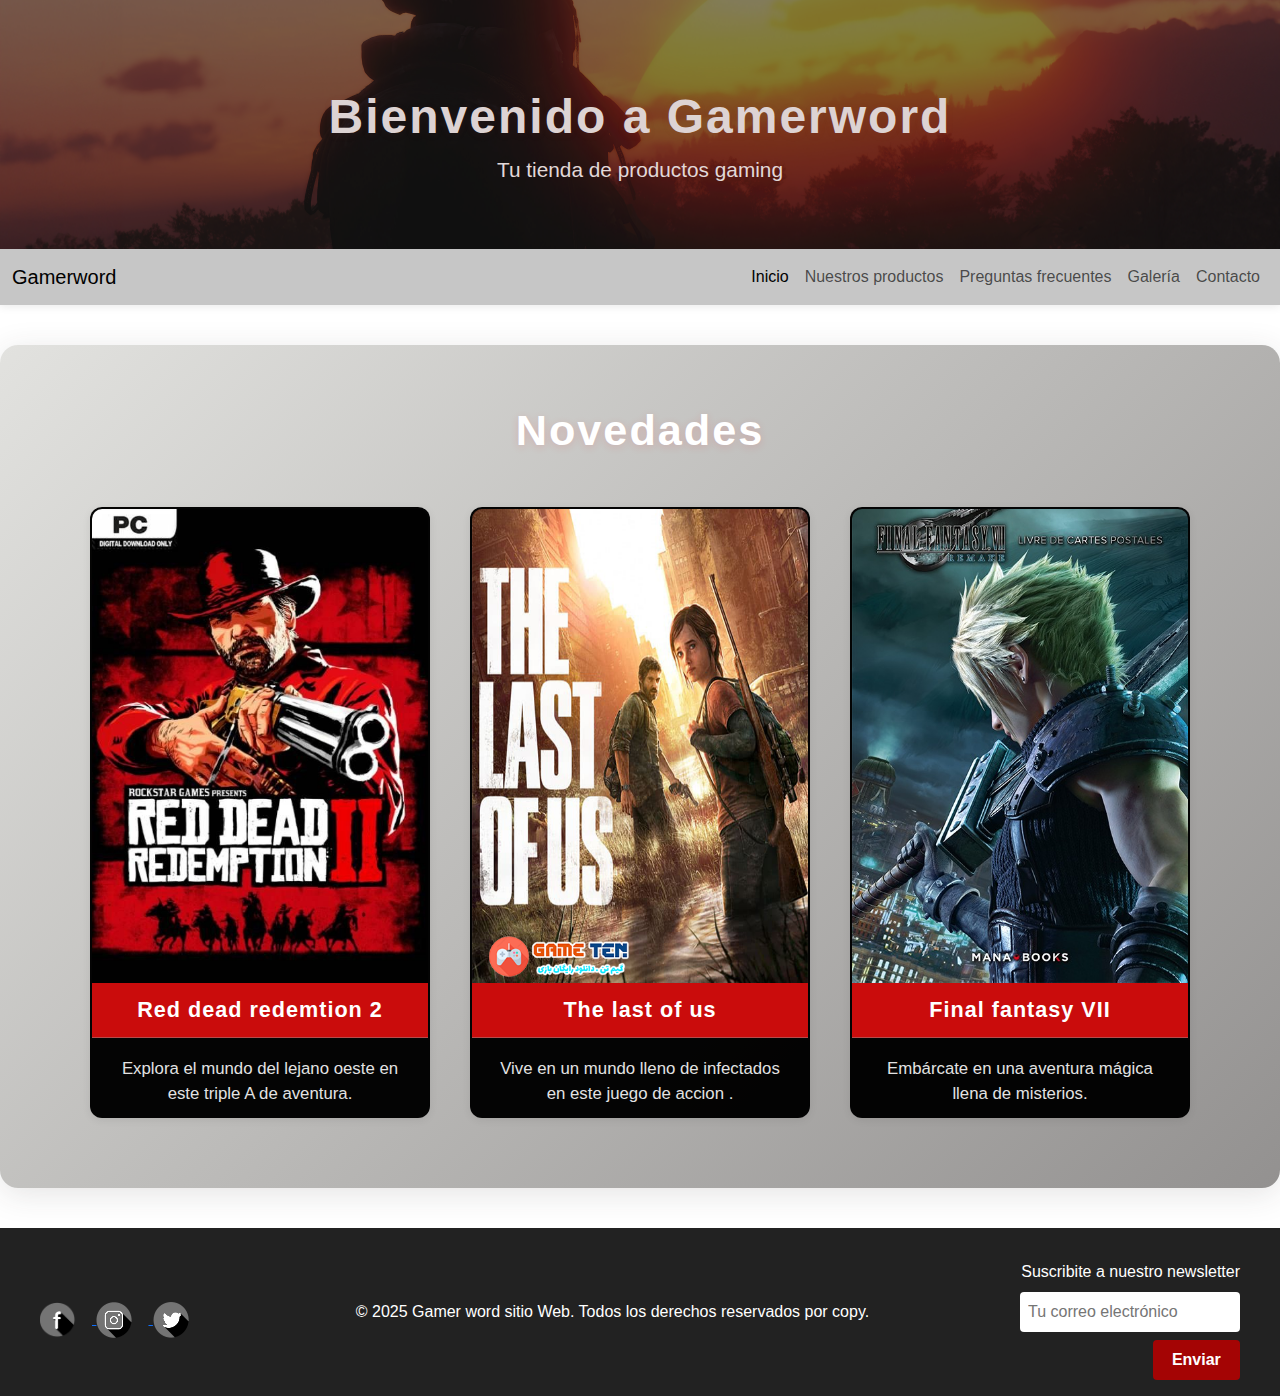
<file: index.html>
<!DOCTYPE html>
<html lang="en">
<head>
    <meta charset="UTF-8">
    <title>Gamer | Word</title>
    <link href="https://cdn.jsdelivr.net/npm/bootstrap@5.3.7/dist/css/bootstrap.min.css" rel="stylesheet" crossorigin="anonymous">
    <link rel="stylesheet" href="css/main.css">
    <link rel="icon" type="image/x-icon" href="assets/favicon-icon.png">
    <meta name="viewport" content="width=device-width, initial-scale=1.0">
    <meta name="description" content="Gamerword es tu tienda de productos gaming, donde encontrarás las últimas novedades y ofertas exclusivas.">
</head>

<body>
    <div class="header-bg">
        <h1 class="text-center titulo-gamerword">Bienvenido a Gamerword</h1>
        <p class="text-center subtitulo-gamerword">Tu tienda de productos gaming</p>
    </div>
    <nav class="navbar navbar-expand-lg fondo-bg">
      <div class="container-fluid">
        <a class="navbar-brand" href="index.html">Gamerword</a>
        <button class="navbar-toggler" type="button" data-bs-toggle="collapse" data-bs-target="#navbarSupportedContent" aria-controls="navbarSupportedContent" aria-expanded="false" aria-label="Toggle navigation">
          <span class="navbar-toggler-icon"></span>
        </button>
        <div class="collapse navbar-collapse" id="navbarSupportedContent">
          <ul class="navbar-nav ms-auto mb-2 mb-lg-0">
            <li class="nav-item">
              <a class="nav-link active" aria-current="page" href="index.html">Inicio</a>
            </li>
            <li class="nav-item">
              <a class="nav-link" href="pages/productos.html">Nuestros productos</a>
            </li>
            <li class="nav-item">
              <a class="nav-link" href="pages/ppff.html">Preguntas frecuentes</a>
            </li>
            <li class="nav-item">
              <a class="nav-link" href="pages/galeria.html">Galería</a>
            </li>
            <li class="nav-item">
              <a class="nav-link" href="pages/contacto.html">Contacto</a>
            </li>
          </ul>
        </div>
      </div>
    </nav>

        <section class="novedades">
            <h2>Novedades</h2>
            <div class="juegos-recientes">
                <article class="juego">
                    <img src="./assets/red_dead.jpg" alt="Juego red dead redemtion 2 para pc">
                    <h3>Red dead redemtion 2</h3>
                    <p>Explora el mundo del lejano oeste en este triple A de aventura.</p>
                </article>
                <article class="juego">
                    <img src="./assets/the_last_of_us.png" alt="juego the last of us para pc">
                    <h3>The last of us</h3>
                    <p>Vive en un mundo lleno de infectados en este juego de accion  .</p>
                </article>
                <article class="juego">
                    <img src="./assets/finalfantasy.png" alt="juego final fantasy VII para pc">
                    <h3>Final fantasy VII</h3>
                    <p>Embárcate en una aventura mágica llena de misterios.</p>
                </article>
            </div>
        </section>

        <footer>
    <div class="footer-content">
        <div class="footer-logos">
    <a href="https://www.facebook.com" target="_blank">
        <img src="./assets/face.png" alt=" Icono Red social facebook">
    </a>
    <a href="https://www.instagram.com" target="_blank">
        <img src="./assets/ig.png" alt="Icono Red social instagram">
    </a>
    <a href="https://www.twitter.com" target="_blank">
        <img src="./assets/twiter.png" alt="Icono Red social twitter">
    </a>
</div>
        <div class="footer-text">
            <p>&copy; 2025 Gamer word sitio Web. Todos los derechos reservados por copy.</p>
        </div>
        <form class="newsletter-form">
            <label for="newsletter">Suscribite a nuestro newsletter</label>
            <input type="email" id="newsletter" placeholder="Tu correo electrónico">
            <button type="submit">Enviar</button>
        </form>
    </div>
</footer>

    <script src="https://cdn.jsdelivr.net/npm/bootstrap@5.3.7/dist/js/bootstrap.bundle.min.js" crossorigin="anonymous"></script>
</body>
</html>
</file>
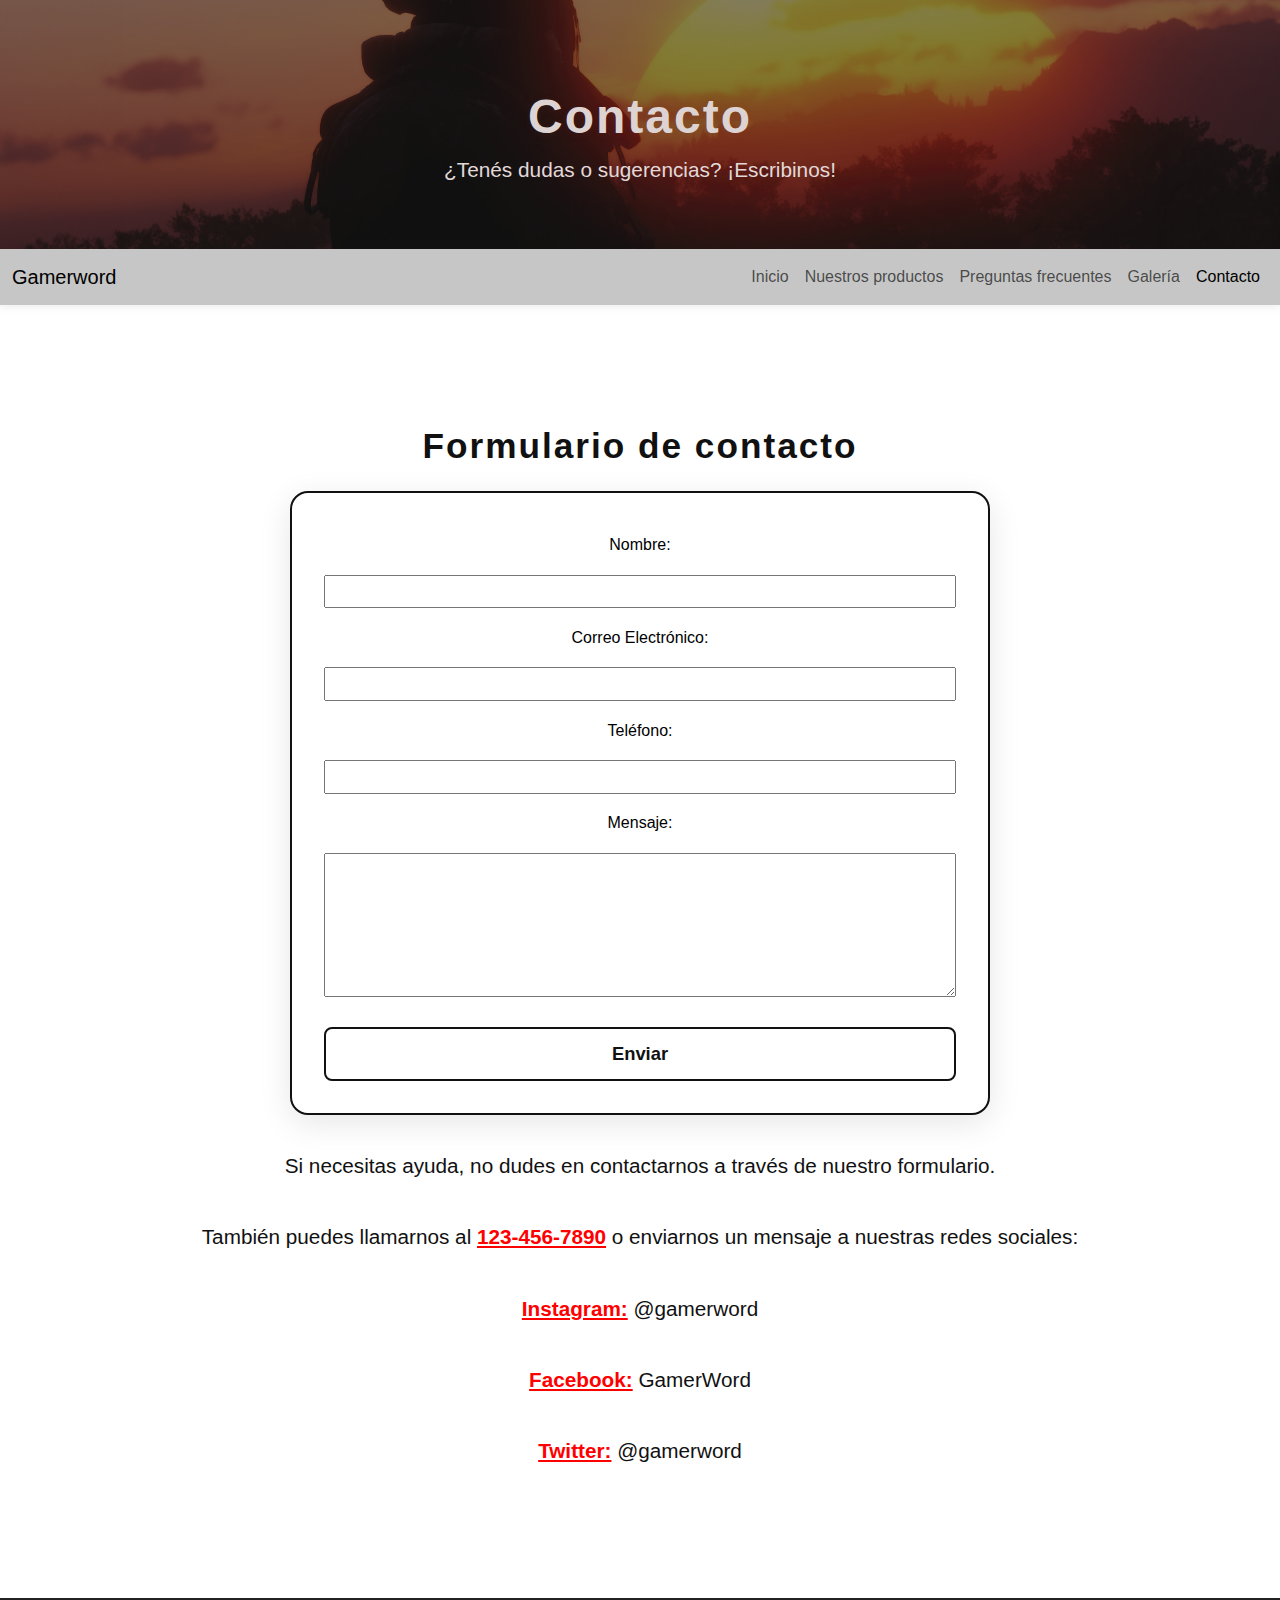
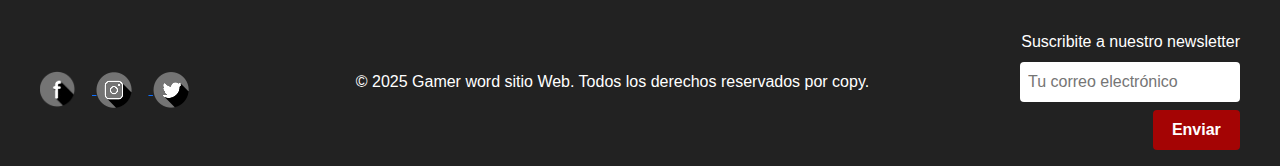
<file: pages/contacto.html>
<!DOCTYPE html>
<html lang="es">
<head>
    <meta charset="UTF-8">
    <meta name="viewport" content="width=device-width, initial-scale=1.0">
    <title>Contacto</title>
    <link rel="icon" type="image/x-icon" href="../assets/favicon-icon.png">
    <link href="https://cdn.jsdelivr.net/npm/bootstrap@5.3.7/dist/css/bootstrap.min.css" rel="stylesheet" crossorigin="anonymous">
    <link rel="stylesheet" href="../css/main.css">
    <meta name="description" content="¿Tenés dudas o sugerencias? ¡Escribinos! Completa el formulario de contacto y nos pondremos en contacto contigo lo antes posible.">
</head>
<body>
    <div class="header-bg">
        <h1 class="text-center titulo-gamerword">Contacto</h1>
        <p class="text-center subtitulo-gamerword">¿Tenés dudas o sugerencias? ¡Escribinos!</p>
    </div>
    <nav class="navbar navbar-expand-lg fondo-bg">
      <div class="container-fluid">
        <a class="navbar-brand" href="../index.html">Gamerword</a>
        <button class="navbar-toggler" type="button" data-bs-toggle="collapse" data-bs-target="#navbarSupportedContent" aria-controls="navbarSupportedContent" aria-expanded="false" aria-label="Toggle navigation">
          <span class="navbar-toggler-icon"></span>
        </button>
        <div class="collapse navbar-collapse" id="navbarSupportedContent">
          <ul class="navbar-nav ms-auto mb-2 mb-lg-0">
            <li class="nav-item">
              <a class="nav-link" href="../index.html">Inicio</a>
            </li>
            <li class="nav-item">
              <a class="nav-link" href="productos.html">Nuestros productos</a>
            </li>
            <li class="nav-item">
              <a class="nav-link" href="ppff.html">Preguntas frecuentes</a>
            </li>
            <li class="nav-item">
              <a class="nav-link" href="galeria.html">Galería</a>
            </li>
            <li class="nav-item">
              <a class="nav-link active" aria-current="page" href="contacto.html">Contacto</a>
            </li>
          </ul>
        </div>
      </div>
    </nav>

    <main>
        <section class="contacto-section">
            <h2 class="text-center mb-4">Formulario de contacto</h2>
            <form class="contacto-form" action="thankyou.html" method="post">
                <label for="nombre">Nombre:</label>
                <input type="text" id="nombre" name="nombre" required>
                
                <label for="email">Correo Electrónico:</label>
                <input type="email" id="email" name="email" required>
                
                <label for="telefono">Teléfono:</label>
                <input type="tel" id="telefono" name="telefono">
                
                <label for="mensaje">Mensaje:</label>
                <textarea id="mensaje" name="mensaje" rows="5" required></textarea>
                
                <button type="submit">Enviar</button>
            </form>
            <div class="contacto-info">
                <p>Si necesitas ayuda, no dudes en contactarnos a través de nuestro formulario.</p>
                <p>También puedes llamarnos al <strong>123-456-7890</strong> o enviarnos un mensaje a nuestras redes sociales:</p>
                <p><strong>Instagram:</strong> @gamerword</p>
                <p><strong>Facebook:</strong> GamerWord</p>
                <p><strong>Twitter:</strong> @gamerword</p>
            </div>
        </section>
    </main>

    <footer>
            <div class="footer-content">
        <div class="footer-logos">
    <a href="https://www.facebook.com" target="_blank">
        <img src="../assets/face.png" alt="Red social facebook">
    </a>
    <a href="https://www.instagram.com" target="_blank">
        <img src="../assets/ig.png" alt="Red social instagram">
    </a>
    <a href="https://www.twitter.com" target="_blank">
        <img src="../assets/twiter.png" alt="Red social twitter">
    </a>
</div>
            <div class="footer-text">
                <p>&copy; 2025 Gamer word sitio Web. Todos los derechos reservados por copy.</p>
            </div>
            <form class="newsletter-form">
                <label for="newsletter">Suscribite a nuestro newsletter</label>
                <input type="email" id="newsletter" placeholder="Tu correo electrónico">
                <button type="submit">Enviar</button>
            </form>
        </div>
    </footer>
    <script src="https://cdn.jsdelivr.net/npm/bootstrap@5.3.7/dist/js/bootstrap.bundle.min.js" crossorigin="anonymous"></script>
</body>
</html>
</file>
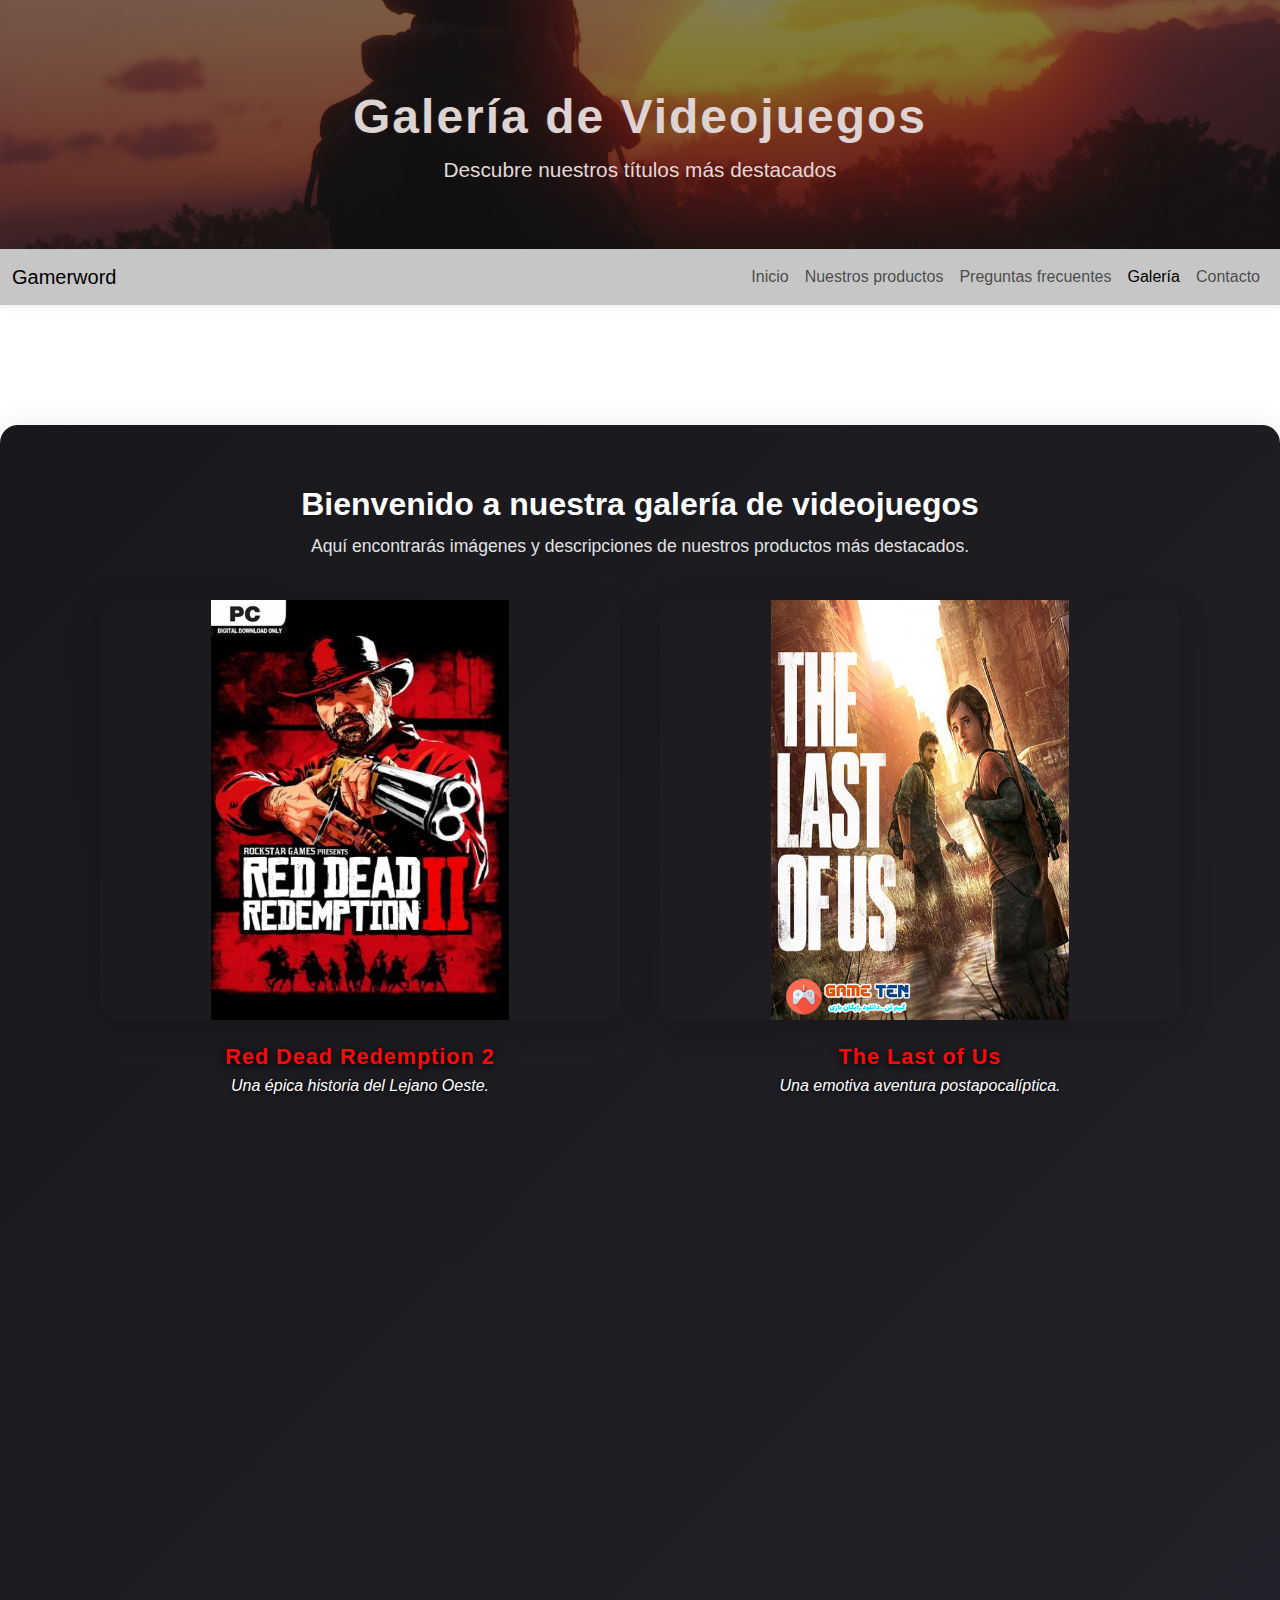
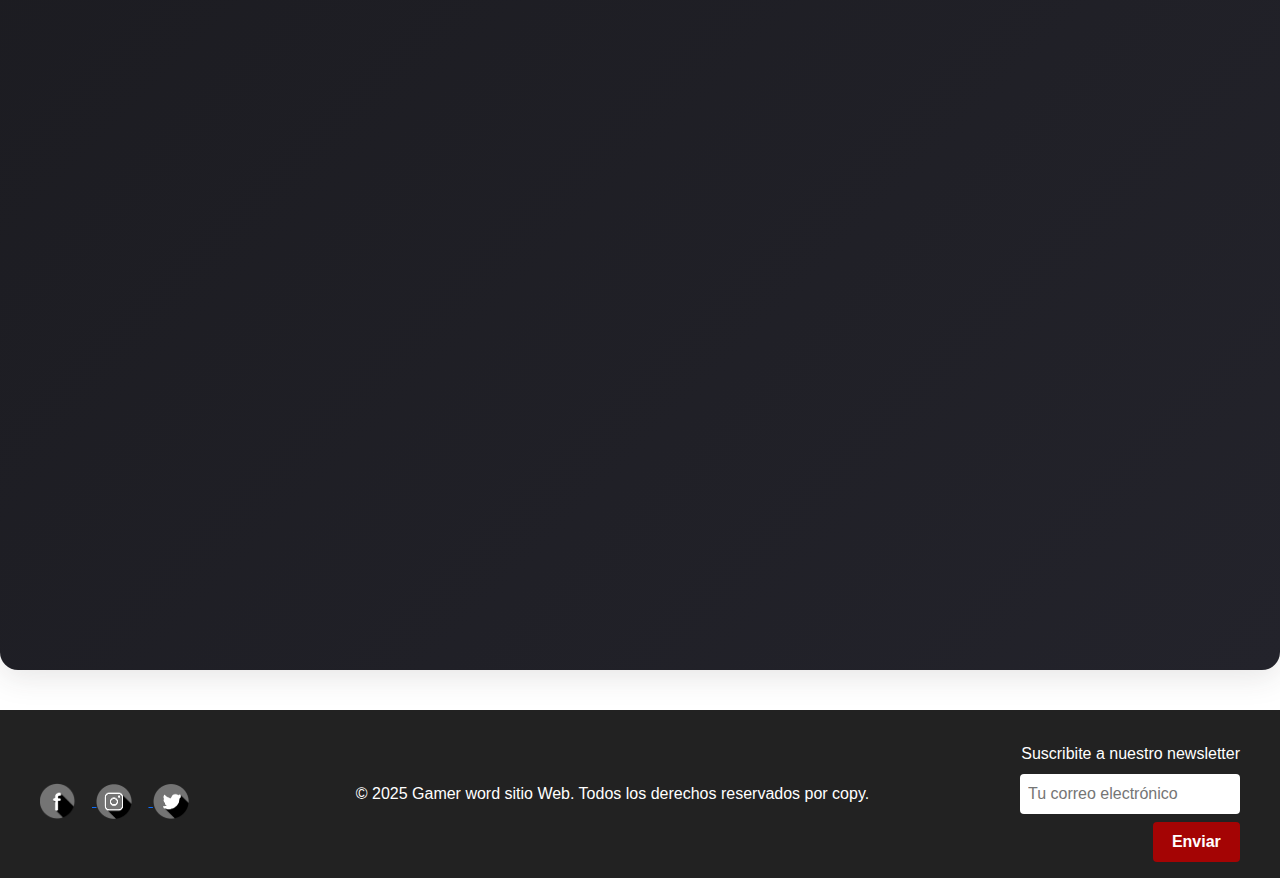
<file: pages/galeria.html>
<!DOCTYPE html>
<html lang="es">
<head>
    <meta charset="UTF-8">
    <meta name="viewport" content="width=device-width, initial-scale=1.0">
    <title>Galería de Videojuegos</title>
    <link rel="icon" type="image/x-icon" href="../assets/favicon-icon.png">
    <link href="https://cdn.jsdelivr.net/npm/bootstrap@5.3.7/dist/css/bootstrap.min.css" rel="stylesheet" crossorigin="anonymous">
    <link rel="stylesheet" href="../css/main.css">
    <meta name="description" content="Descubre nuestra galería de videojuegos. Explora imágenes y descripciones de nuestros títulos más destacados.">
</head>
<body>
    <div class="header-bg">
        <h1 class="text-center titulo-gamerword">Galería de Videojuegos</h1>
        <p class="text-center subtitulo-gamerword">Descubre nuestros títulos más destacados</p>
    </div>
    <nav class="navbar navbar-expand-lg fondo-bg">
      <div class="container-fluid">
        <a class="navbar-brand" href="../index.html">Gamerword</a>
        <button class="navbar-toggler" type="button" data-bs-toggle="collapse" data-bs-target="#navbarSupportedContent" aria-controls="navbarSupportedContent" aria-expanded="false" aria-label="Toggle navigation">
          <span class="navbar-toggler-icon"></span>
        </button>
        <div class="collapse navbar-collapse" id="navbarSupportedContent">
          <ul class="navbar-nav ms-auto mb-2 mb-lg-0">
            <li class="nav-item">
              <a class="nav-link" href="../index.html">Inicio</a>
            </li>
            <li class="nav-item">
              <a class="nav-link" href="productos.html">Nuestros productos</a>
            </li>
            <li class="nav-item">
              <a class="nav-link" href="ppff.html">Preguntas frecuentes</a>
            </li>
            <li class="nav-item">
              <a class="nav-link active" aria-current="page" href="galeria.html">Galería</a>
            </li>
            <li class="nav-item">
              <a class="nav-link" href="contacto.html">Contacto</a>
            </li>
          </ul>
        </div>
      </div>
    </nav>

    <main>
        <section class="galeria-section">
            <h3 class="galeria-bienvenida">Bienvenido a nuestra galería de videojuegos</h3>
            <p class="galeria-descripcion">Aquí encontrarás imágenes y descripciones de nuestros productos más destacados.</p>
            <div class="gallery">
                <div class="gallery-item">
                    <img src="../assets/red_dead.jpg" alt="Red Dead Redemption 2">
                    <h3>Red Dead Redemption 2</h3>
                    <p>Una épica historia del Lejano Oeste.</p>
                </div>
                <div class="gallery-item">
                    <img src="../assets/the_last_of_us.png" alt="The Last of Us">
                    <h3>The Last of Us</h3>
                    <p>Una emotiva aventura postapocalíptica.</p>
                </div>
                <div class="gallery-item">
                    <img src="../assets/god_of_war.webp" alt="God of War">
                    <h3>God of War</h3>
                    <p>Una épica mitológica llena de acción.</p>
                </div>
                <div class="gallery-item">
                    <img src="../assets/the_witcher-pge.gif" alt="The Witcher 3">
                    <h3>The Witcher 3</h3>
                    <p>Un mundo abierto lleno de aventuras.</p>
                </div>
                <div class="gallery-item">
                    <img src="../assets/finalfantasy.png" alt="Final Fantasy VII">
                    <h3>Final Fantasy VII</h3>
                    <p>Un clásico RPG lleno de emoción.</p>
                </div>
            </div>
        </section>
    </main>

    <footer>
       <div class="footer-content">
        <div class="footer-logos">
    <a href="https://www.facebook.com" target="_blank">
        <img src="../assets/face.png" alt="Red social facebook">
    </a>
    <a href="https://www.instagram.com" target="_blank">
        <img src="../assets/ig.png" alt="Red social instagram">
    </a>
    <a href="https://www.twitter.com" target="_blank">
        <img src="../assets/twiter.png" alt="Red social twitter">
    </a>
</div>
            <div class="footer-text">
                <p>&copy; 2025 Gamer word sitio Web. Todos los derechos reservados por copy.</p>
            </div>
            <form class="newsletter-form">
                <label for="newsletter">Suscribite a nuestro newsletter</label>
                <input type="email" id="newsletter" placeholder="Tu correo electrónico">
                <button type="submit">Enviar</button>
            </form>
        </div>
    </footer>
    <script src="https://cdn.jsdelivr.net/npm/bootstrap@5.3.7/dist/js/bootstrap.bundle.min.js" crossorigin="anonymous"></script>
    <script>
document.addEventListener("DOMContentLoaded", function() {
  const items = document.querySelectorAll('.gallery-item');
  const observer = new IntersectionObserver((entries) => {
    entries.forEach(entry => {
      if(entry.isIntersecting){
        entry.target.classList.add('visible');
        observer.unobserve(entry.target);
      }
    });
  }, { threshold: 0.2 });

  items.forEach(item => observer.observe(item));
});
</script>
</body>
</html>
</file>
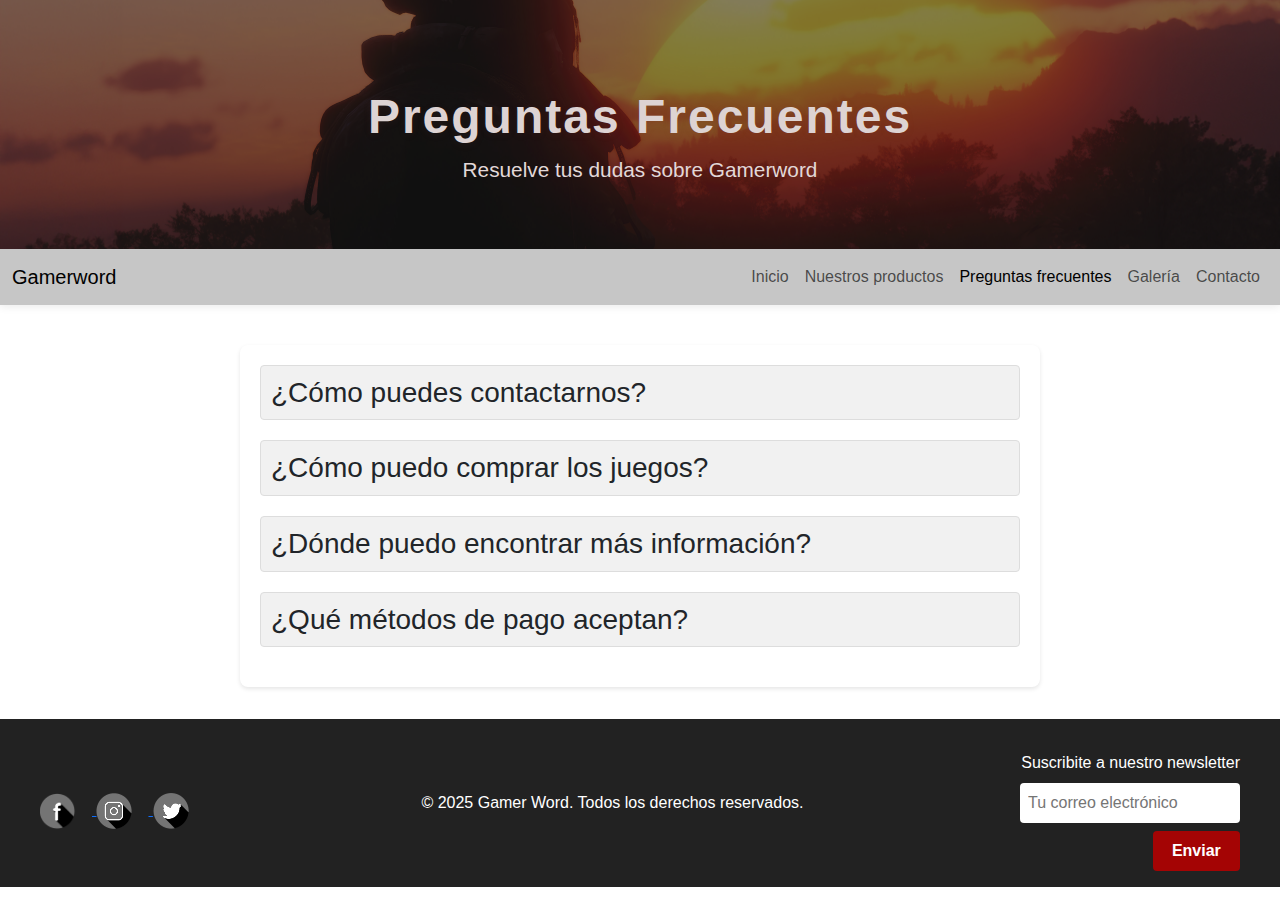
<file: pages/ppff.html>
<!DOCTYPE html>
<html lang="es">
<head>
    <meta charset="UTF-8">
    <meta name="viewport" content="width=device-width, initial-scale=1.0">
    <title>Preguntas Frecuentes</title>
    <link rel="icon" type="image/x-icon" href="../assets/favicon-icon.png">
    <link href="https://cdn.jsdelivr.net/npm/bootstrap@5.3.7/dist/css/bootstrap.min.css" rel="stylesheet" crossorigin="anonymous">
    <link rel="stylesheet" href="../css/main.css">
    <meta name="description" content="Resuelve tus dudas sobre Gamerword. Encuentra respuestas a las preguntas más frecuentes sobre nuestros productos y servicios.">
</head>

<body>
    <div class="header-bg">
        <h1 class="text-center titulo-gamerword">Preguntas Frecuentes</h1>
        <p class="text-center subtitulo-gamerword">Resuelve tus dudas sobre Gamerword</p>
    </div>
    <nav class="navbar navbar-expand-lg fondo-bg">
      <div class="container-fluid">
        <a class="navbar-brand" href="../index.html">Gamerword</a>
        <button class="navbar-toggler" type="button" data-bs-toggle="collapse" data-bs-target="#navbarSupportedContent" aria-controls="navbarSupportedContent" aria-expanded="false" aria-label="Toggle navigation">
          <span class="navbar-toggler-icon"></span>
        </button>
        <div class="collapse navbar-collapse" id="navbarSupportedContent">
          <ul class="navbar-nav ms-auto mb-2 mb-lg-0">
            <li class="nav-item">
              <a class="nav-link" href="../index.html">Inicio</a>
            </li>
            <li class="nav-item">
              <a class="nav-link" href="productos.html">Nuestros productos</a>
            </li>
            <li class="nav-item">
              <a class="nav-link active" aria-current="page" href="ppff.html">Preguntas frecuentes</a>
            </li>
            <li class="nav-item">
              <a class="nav-link" href="galeria.html">Galería</a>
            </li>
            <li class="nav-item">
              <a class="nav-link" href="contacto.html">Contacto</a>
            </li>
          </ul>
        </div>
      </div>
    </nav>

    <div class="container">
        <div class="faq">
            <h3>¿Cómo puedes contactarnos?</h3>
            <p>Para contactarnos, haz clic en el botón "contacto" en la parte superior derecha y completa el formulario.</p>
        </div>
        <div class="faq">
            <h3>¿Cómo puedo comprar los juegos?</h3>
            <p>Puedes comprar tus productos haciendo clic en "comprar" en la página "nuestros productos" y eligiendo el método de pago que prefieras. Te llegará comprobante vía mail.</p>
        </div>
        <div class="faq">
            <h3>¿Dónde puedo encontrar más información?</h3>
            <p>Visita nuestra sección de contacto para obtener más información o envíanos un correo electrónico.</p>
        </div>
        <div class="faq">
            <h3>¿Qué métodos de pago aceptan?</h3>
            <p>Aceptamos tarjetas de crédito, débito y PayPal.</p>
        </div>
    </div>
    
    <footer>
       <div class="footer-content">
        <div class="footer-logos">
    <a href="https://www.facebook.com" target="_blank">
        <img src="../assets/face.png" alt="Red social facebook">
    </a>
    <a href="https://www.instagram.com" target="_blank">
        <img src="../assets/ig.png" alt="Red social instagram">
    </a>
    <a href="https://www.twitter.com" target="_blank">
        <img src="../assets/twiter.png" alt="Red social twitter">
    </a>
</div>
            <div class="footer-text">
                <p>&copy; 2025 Gamer Word. Todos los derechos reservados.</p>
            </div>
            <form class="newsletter-form">
                <label for="newsletter">Suscribite a nuestro newsletter</label>
                <input type="email" id="newsletter" placeholder="Tu correo electrónico">
                <button type="submit">Enviar</button>
            </form>
        </div>
    </footer>

    <script src="https://cdn.jsdelivr.net/npm/bootstrap@5.3.7/dist/js/bootstrap.bundle.min.js" crossorigin="anonymous"></script>
    <script>
document.querySelectorAll('.faq h3').forEach(question => {
    question.addEventListener('click', () => {
        const answer = question.nextElementSibling;
      
        document.querySelectorAll('.faq p').forEach(p => {
            if (p !== answer) p.style.display = 'none';
        });
        
        answer.style.display = (answer.style.display === 'block') ? 'none' : 'block';
    });
});
</script>
</body>
</html>
</file>
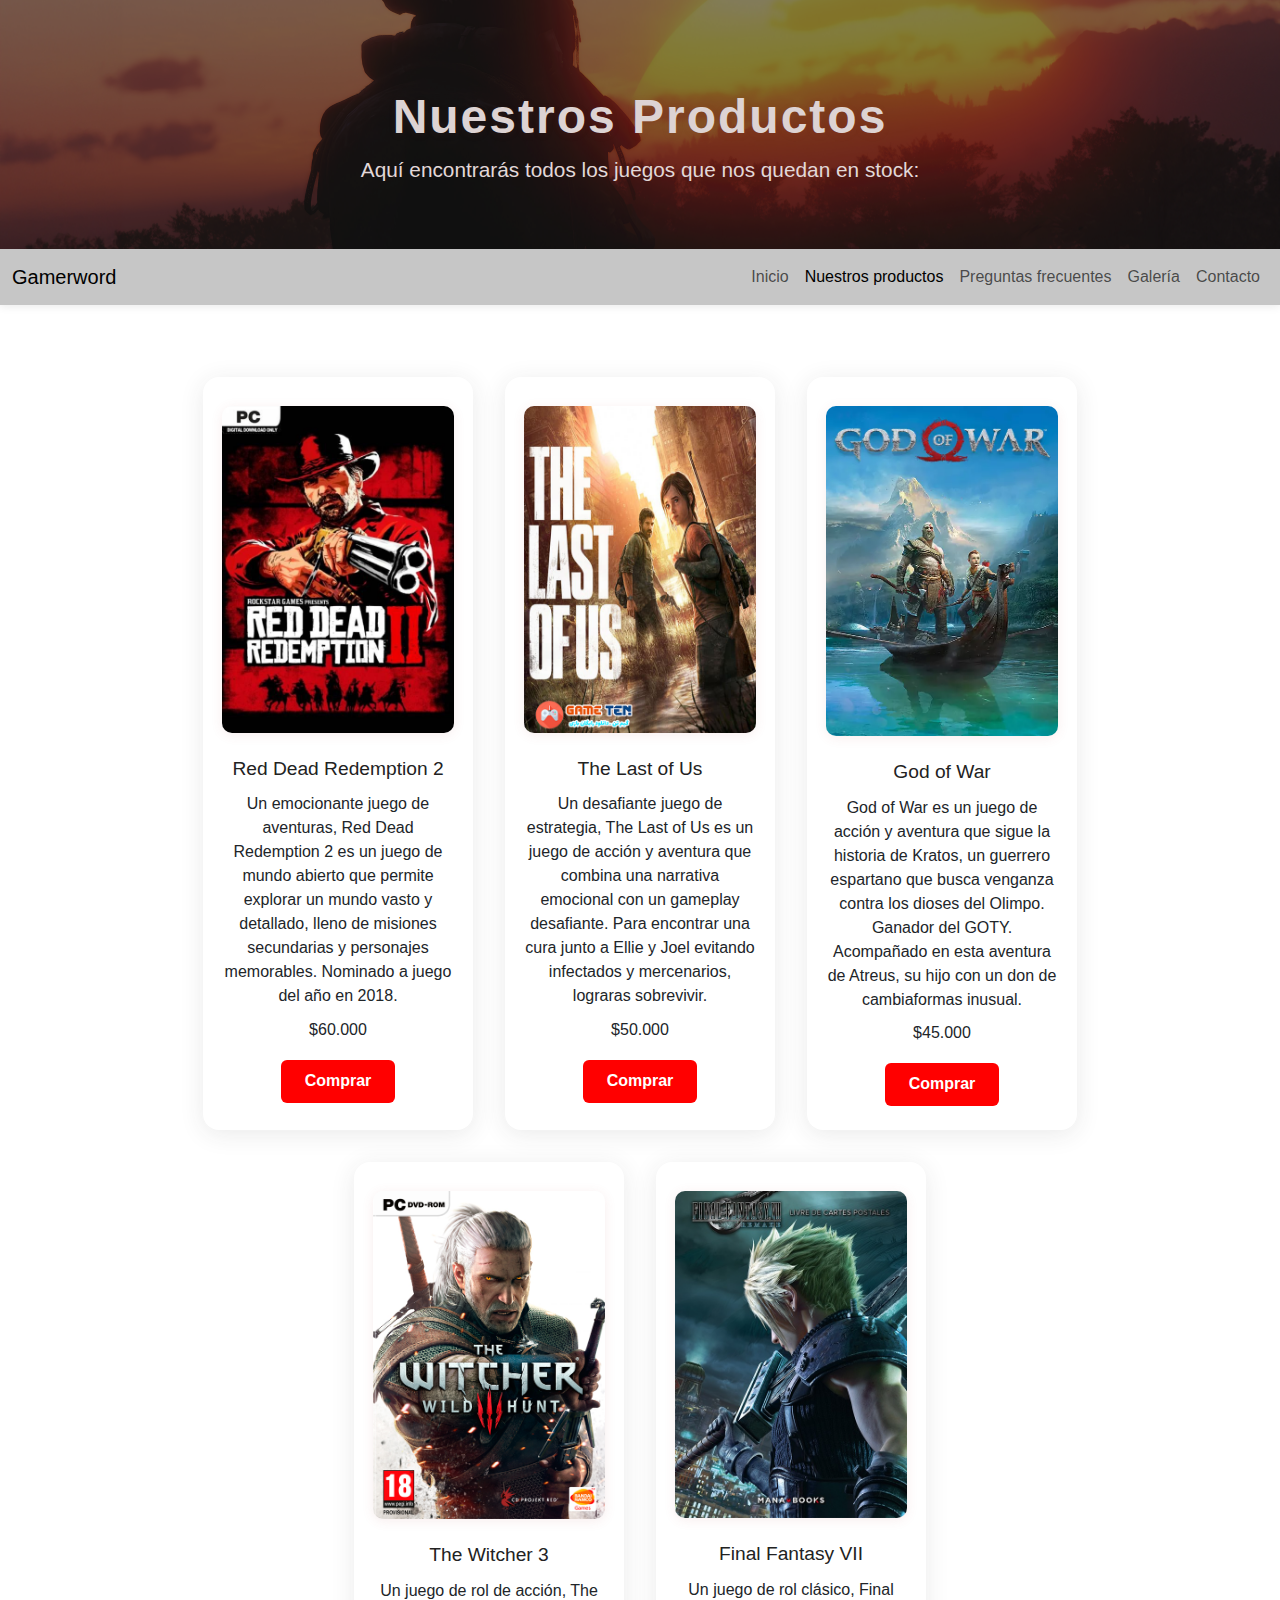
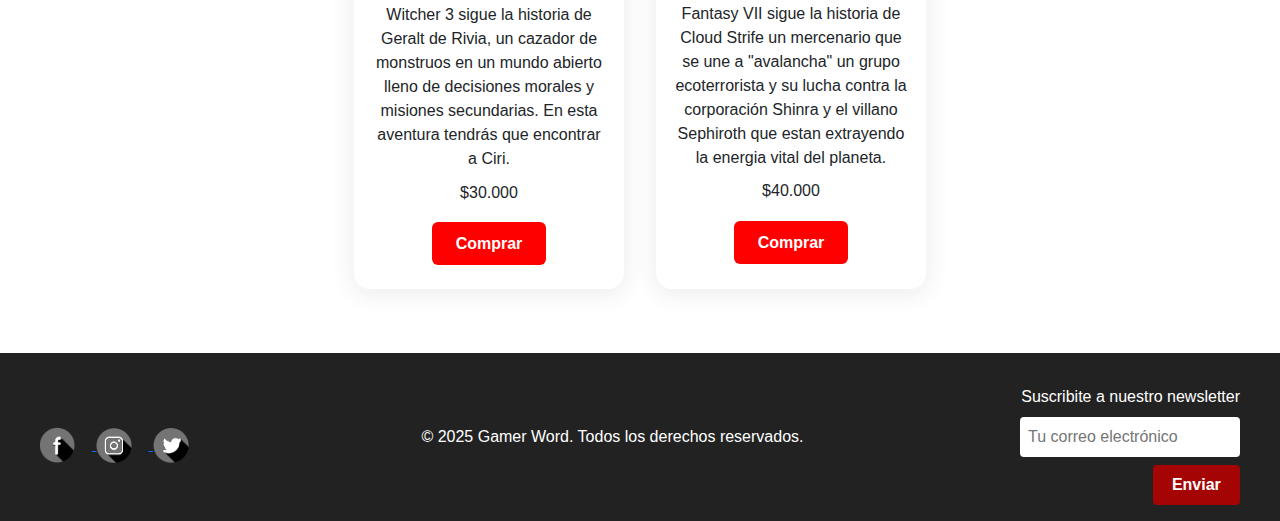
<file: pages/productos.html>
<!DOCTYPE html>
<html lang="es">
<head>
    <meta charset="UTF-8">
    <meta name="viewport" content="width=device-width, initial-scale=1.0">
    <title>Nuestros Productos</title>
    <link rel="icon" type="image/x-icon" href="../assets/favicon-icon.png">
    <link href="https://cdn.jsdelivr.net/npm/bootstrap@5.3.7/dist/css/bootstrap.min.css" rel="stylesheet" crossorigin="anonymous">
    <link rel="stylesheet" href="../css/main.css">
    <meta name="description" content="Descubre nuestra selección de juegos y productos gaming. Encuentra las últimas novedades y ofertas exclusivas en Gamerword.">  
</head>

<body>
    <div class="header-bg">
        <h1 class="text-center titulo-gamerword">Nuestros Productos</h1>
        <p class="text-center subtitulo-gamerword">Aquí encontrarás todos los juegos que nos quedan en stock:</p>
    </div>
    <nav class="navbar navbar-expand-lg fondo-bg">
      <div class="container-fluid">
        <a class="navbar-brand" href="../index.html">Gamerword</a>
        <button class="navbar-toggler" type="button" data-bs-toggle="collapse" data-bs-target="#navbarSupportedContent" aria-controls="navbarSupportedContent" aria-expanded="false" aria-label="Toggle navigation">
          <span class="navbar-toggler-icon"></span>
        </button>
        <div class="collapse navbar-collapse" id="navbarSupportedContent">
          <ul class="navbar-nav ms-auto mb-2 mb-lg-0">
            <li class="nav-item">
              <a class="nav-link" href="../index.html">Inicio</a>
            </li>
            <li class="nav-item">
              <a class="nav-link active" aria-current="page" href="productos.html">Nuestros productos</a>
            </li>
            <li class="nav-item">
              <a class="nav-link" href="ppff.html">Preguntas frecuentes</a>
            </li>
            <li class="nav-item">
              <a class="nav-link" href="galeria.html">Galería</a>
            </li>
            <li class="nav-item">
              <a class="nav-link" href="contacto.html">Contacto</a>
            </li>
          </ul>
        </div>
      </div>
    </nav>

    <section class="productos">
        <div class="producto">
            <img src="../assets/red_dead.jpg" alt="Red Dead Redemption 2">
            <h3>Red Dead Redemption 2</h3>
            <p>Un emocionante juego de aventuras, Red Dead Redemption 2 es un juego de mundo abierto que permite explorar un mundo vasto y detallado, lleno de misiones secundarias y personajes memorables. Nominado a juego del año en 2018.</p>
            <p>$60.000</p>
            <button>Comprar</button>
        </div>
        <div class="producto">
            <img src="../assets/the_last_of_us.png" alt="The Last of Us">
            <h3>The Last of Us</h3>
            <p>Un desafiante juego de estrategia, The Last of Us es un juego de acción y aventura que combina una narrativa emocional con un gameplay desafiante. Para encontrar una cura junto a Ellie y Joel evitando infectados y mercenarios, lograras sobrevivir.</p>
            <p>$50.000</p>
            <button>Comprar</button>
        </div>
        <div class="producto">
            <img src="../assets/god_of_war.webp" alt="God of War">
            <h3>God of War</h3>
            <p>God of War es un juego de acción y aventura que sigue la historia de Kratos, un guerrero espartano que busca venganza contra los dioses del Olimpo. Ganador del GOTY. Acompañado en esta aventura de Atreus, su hijo con un don de cambiaformas inusual.</p>
            <p>$45.000</p>
            <button>Comprar</button>
        </div>
        <div class="producto">
            <img src="../assets/the_witcher-pge.gif" alt="The Witcher 3">
            <h3>The Witcher 3</h3>
            <p>Un juego de rol de acción, The Witcher 3 sigue la historia de Geralt de Rivia, un cazador de monstruos en un mundo abierto lleno de decisiones morales y misiones secundarias. En esta aventura tendrás que encontrar a Ciri.</p>
            <p>$30.000</p>
            <button>Comprar</button>
        </div>
        <div class="producto">
            <img src="../assets/finalfantasy.png" alt="Final Fantasy VII">
            <h3>Final Fantasy VII</h3>
            <p>Un juego de rol clásico, Final Fantasy VII sigue la historia de Cloud Strife un mercenario que se une a "avalancha" un grupo ecoterrorista y su lucha contra la corporación Shinra y el villano Sephiroth que estan extrayendo la energia vital del planeta. </p>
            <p>$40.000</p>
            <button>Comprar</button>
        </div>
    </section>
    <footer>
        <div class="footer-content">
        <div class="footer-logos">
    <a href="https://www.facebook.com" target="_blank">
        <img src="../assets/face.png" alt="Red social facebook">
    </a>
    <a href="https://www.instagram.com" target="_blank">
        <img src="../assets/ig.png" alt="Red social instagram">
    </a>
    <a href="https://www.twitter.com" target="_blank">
        <img src="../assets/twiter.png" alt="Red social twitter">
    </a>
</div>
            <div class="footer-text">
                <p>&copy; 2025 Gamer Word. Todos los derechos reservados.</p>
            </div>
            <form class="newsletter-form">
                <label for="newsletter">Suscribite a nuestro newsletter</label>
                <input type="email" id="newsletter" placeholder="Tu correo electrónico">
                <button type="submit">Enviar</button>
            </form>
        </div>
    </footer>
    <script src="https://cdn.jsdelivr.net/npm/bootstrap@5.3.7/dist/js/bootstrap.bundle.min.js" crossorigin="anonymous"></script>
</body>
</html>
</file>
<file: css/main.css>
@charset "UTF-8";
.header-bg {
  position: relative;
  background: url("../assets/red-dead-redemption-2-2023-5k-hw.jpg") center center/cover no-repeat;
  padding: 3rem 0 2rem 0;
  margin-bottom: 0;
  z-index: 1;
  overflow: hidden;
}

.header-bg::before {
  content: "";
  position: absolute;
  inset: 0;
  background: rgba(30, 30, 30, 0.55);
  z-index: 2;
}

.header-bg > * {
  position: relative;
  z-index: 3;
}

body {
  background: #fff;
  min-height: 100vh;
  margin: 0;
  font-family: "Poppins", Arial, sans-serif;
}

.fondo-bg {
  background-color: #c6c6c6 !important;
  box-shadow: 0 2px 8px rgba(0, 0, 0, 0.08);
}

.dropdown-menu .dropdown-item:hover {
  background-color: #ff0000;
  color: #2e2d2d;
}

.titulo-gamerword {
  font-family: "Poppins", Arial, sans-serif;
  font-size: 3rem;
  font-weight: 800;
  color: #ddd3d3;
  margin-top: 2.5rem;
  margin-bottom: 0.5rem;
  letter-spacing: 2px;
  text-shadow: 0 2px 8px rgba(183, 75, 75, 0.08);
}

.subtitulo-gamerword {
  font-size: 1.3rem;
  color: #e2d8d8;
  margin-bottom: 2rem;
}

nav.navbar {
  margin-bottom: 2.5rem;
}

.header-bg {
  background: url("../assets/red-dead-redemption-2-2023-5k-hw.jpg") center center/cover no-repeat;
  padding: 3rem 0 2rem 0;
  margin-bottom: 0;
}

main {
  flex: 1;
  text-align: center;
  padding: 40px 0 0 0;
  background: #fff !important;
}

main h1 {
  font-size: 2.5em;
  color: #e1d7d7;
  background-color: #c0bbbb;
  padding: 30px 0 20px 0;
  border-radius: 12px;
  margin-bottom: 20px;
  box-shadow: 0 2px 8px rgba(53, 49, 49, 0.46);
  width: 80%;
  margin-left: auto;
  margin-right: auto;
}

main p {
  font-size: 1.2em;
  color: #d2c7c7;
  margin-top: 0;
  margin-bottom: 40px;
}

.novedades {
  background: linear-gradient(135deg, #e2e2df 0%, #939190 100%);
  border-radius: 18px;
  box-shadow: 0 6px 32px rgba(53, 49, 49, 0.13);
  padding: 60px 30px 70px 30px;
  margin: 0 auto 40px auto;
  max-width: 1400px;
  min-height: 60vh;
  display: flex;
  flex-direction: column;
  align-items: center;
  justify-content: center;
}

.novedades h2 {
  color: #fff;
  margin-bottom: 50px;
  font-size: 2.7em;
  letter-spacing: 2px;
  font-weight: bold;
  text-shadow: 0 2px 8px rgba(255, 0, 0, 0.13);
}

.juegos-recientes {
  display: flex;
  justify-content: center;
  gap: 40px;
  flex-wrap: wrap;
  width: 100%;
}

.juego {
  background: rgba(0, 0, 0, 0.98);
  border-radius: 12px;
  box-shadow: 0 2px 8px rgba(0, 0, 0, 0.08);
  padding: 0;
  width: 340px;
  overflow: hidden;
  display: flex;
  flex-direction: column;
  align-items: stretch;
  transition: transform 0.22s cubic-bezier(0.21, 1.02, 0.73, 1.01), box-shadow 0.22s;
  position: relative;
  border: 2px solid transparent;
}

.juego:hover {
  transform: translateY(-12px) scale(1.04);
  box-shadow: 0 16px 40px rgba(255, 3, 3, 0.344);
  border: 2px solid #b74b4b;
  z-index: 2;
}

.juego img {
  width: 100%;
  height: auto;
  object-fit: cover;
  border-radius: 0;
  margin-bottom: 0;
  box-shadow: none;
  transition: filter 0.2s;
}

.juego:hover img {
  filter: brightness(1.08) saturate(1.2);
}

.juego h3 {
    margin: 0;
    font-size: 1.35em;
    color: #fff; 
    font-weight: bold;
    background: rgba(237, 14, 14, 0.85);
    padding: 14px 0;
    text-align: center;
    letter-spacing: 1px;
    border-bottom: 1px solid #b74b4b;
}

.juego p {
  font-size: 1.05em;
  color: #e2e2e2;
  margin: 18px 18px 0 18px;
  text-align: center;
  min-height: 60px;
}

.juego button {
  margin: 22px auto 18px auto;
  padding: 0.7rem 2.2rem;
  background: linear-gradient(90deg, #c88787 0%, #ff0000 100%);
  color: #fff;
  border: none;
  border-radius: 8px;
  font-size: 1.08rem;
  font-weight: bold;
  cursor: pointer;
  box-shadow: 0 2px 8px rgba(183, 75, 75, 0.08);
  transition: background 0.2s, transform 0.2s;
  display: block;
}
.juego button:hover {
  background: linear-gradient(90deg, #ff0000 0%, #c88787 100%);
  transform: scale(1.07);
}

.juego button:hover {
  background: linear-gradient(90deg, #ff0000 0%, #b74b4b 100%);
  transform: scale(1.07);
}

footer {
  background: #222;
  color: #fff;
  padding: 2rem 0 1rem 0;
  margin-top: 2rem;
}

.footer-content {
  max-width: 1200px;
  margin: 0 auto;
  display: flex;
  flex-wrap: wrap;
  align-items: center;
  justify-content: space-between;
  gap: 2rem;
}

.footer-logos img {
  width: 36px;
  margin-right: 1rem;
  vertical-align: middle;
  filter: grayscale(1) brightness(1.5);
  transition: filter 0.2s;
}

.footer-logos img:hover {
  filter: none;
}

.footer-text {
  flex: 1;
  text-align: center;
  font-size: 1rem;
}

.newsletter-form {
  display: flex;
  flex-direction: column;
  align-items: flex-end;
  gap: 0.5rem;
}

.newsletter-form label {
  font-size: 1rem;
  color: #fff;
}

.newsletter-form input[type=email] {
  padding: 0.5rem;
  border-radius: 4px;
  border: none;
  width: 220px;
  font-size: 1rem;
}

.newsletter-form button {
  padding: 0.5rem 1.2rem;
  background: #a40404;
  color: #fff;
  border: none;
  border-radius: 4px;
  font-weight: bold;
  cursor: pointer;
  transition: background 0.2s;
}

.newsletter-form button:hover {
  background: #ff0000;
}

.container {
  max-width: 800px;
  margin: 20px auto;
  padding: 20px;
  background: white;
  border-radius: 8px;
  box-shadow: 0 2px 4px rgba(0, 0, 0, 0.1);
}

/* preguntas frecuentes Section */
.faq {
  margin-bottom: 20px;
}

.faq h3 {
  cursor: pointer;
  margin: 0;
  padding: 10px;
  background: #f1f1f1;
  border: 1px solid #ddd;
  border-radius: 4px;
}

.faq p {
  display: none;
  margin: 0;
  padding: 10px;
  border: 1px solid #ddd;
  border-top: none;
  border-radius: 0 0 4px 4px;
}

.productos {
  display: flex;
  flex-wrap: wrap;
  justify-content: center;
  gap: 2rem;
  padding: 2rem 1rem;
  max-width: 1200px;
  margin: 0 auto;
}

.producto {
  background: #fff;
  border-radius: 16px;
  box-shadow: 0 4px 24px rgba(53, 49, 49, 0.1);
  padding: 1.8rem 1.2rem 1.5rem 1.2rem;
  width: 270px;
  display: flex;
  flex-direction: column;
  align-items: center;
  transition: transform 0.25s cubic-bezier(0.21, 1.02, 0.73, 1.01), box-shadow 0.25s;
  position: relative;
  overflow: hidden;
}

.producto:hover {
  transform: translateY(-10px) scale(1.04);
  box-shadow: 0 12px 32px rgba(255, 0, 0, 0.13);
  z-index: 2;
  border: 2px solid #b74b4b;
}

.producto img {
  width: 100%;
  height: auto;
  object-fit: cover;
  border-radius: 10px;
  margin-bottom: 1rem;
  box-shadow: 0 2px 12px rgba(183, 75, 75, 0.1);
  transition: filter 0.2s;
}

.producto:hover img {
  filter: brightness(1.08) saturate(1.2);
}

.producto h3 {
  margin: 0.5rem 0 0.5rem 0;
  font-size: 1.2rem;
  color: #222;
}

.producto p {
  margin: 0.3rem 0;
  font-size: 1rem;
  text-align: center;
}

.producto button {
  margin-top: 0.8rem;
  padding: 0.6rem 1.5rem;
  background: #ff0000;
  color: #fff;
  border: none;
  border-radius: 6px;
  font-size: 1rem;
  font-weight: bold;
  cursor: pointer;
  transition: background 0.2s;
}

.producto button:hover {
  background: #e60000;
}

.galeria-section {
  background: linear-gradient(135deg, #18181c 0%, #23232b 100%);
  border-radius: 18px;
  box-shadow: 0 6px 32px rgba(53, 49, 49, 0.13);
  padding: 60px 30px 70px 30px;
  margin: 40px auto;
  max-width: 1400px;
  display: flex;
  flex-direction: column;
  align-items: center;
}

.galeria-bienvenida {
  color: #fff;
  margin-bottom: 10px;
  font-size: 2em;
  font-weight: bold;
}

.galeria-descripcion {
  color: #e2e2e2;
  margin-bottom: 40px;
  font-size: 1.1em;
}

.gallery {
  display: flex;
  flex-wrap: wrap;
  justify-content: center;
  gap: 40px;
  width: 100%;
}

.gallery-item {
  background: none;
  border: none;
  box-shadow: none;
  padding: 0;
  width: 100%;
  max-width: 520px;
  display: flex;
  flex-direction: column;
  align-items: center;
  transition: transform 0.22s cubic-bezier(0.21, 1.02, 0.73, 1.01), box-shadow 0.22s;
  position: relative;
  overflow: visible;
  opacity: 0;
  transform: translateY(40px) scale(0.97);
  transition: opacity 0.6s, transform 0.6s;
}

.gallery-item.visible {
  opacity: 1;
  transform: translateY(0) scale(1);
  animation: fadeUp 0.7s cubic-bezier(0.21, 1.02, 0.73, 1.01);
}

.gallery-item img {
  width: 100%;
  height: auto;
  max-height: 420px;
  object-fit: contain;
  border-radius: 18px;
  margin-bottom: 1rem;
  box-shadow: 0 8px 32px rgba(0, 0, 0, 0.18);
  transition: filter 0.2s, box-shadow 0.2s;
}

.gallery-item:hover img {
  filter: brightness(1.08) saturate(1.2);
  box-shadow: 0 16px 40px rgba(255, 0, 0, 0.2666666667), 0 2px 16px #000;
}

.gallery-item h3 {
  margin: 0.5rem 0 0.2rem 0;
  font-size: 1.35rem;
  color: #fa0909;
  font-weight: 700;
  letter-spacing: 1px;
  text-align: center;
  text-shadow: 0 2px 8px #000;
  font-family: "Teko", "Poppins", Arial, sans-serif;
}

.gallery-item p {
  margin: 0.1rem 0 0.5rem 0;
  font-size: 1rem;
  text-align: center;
  color: #fff;
  font-style: italic;
  text-shadow: 0 1px 4px #000;
}

@media (max-width: 900px) {
  .gallery {
    gap: 18px;
  }
  .gallery-item {
    width: 98vw;
    max-width: 420px;
  }
  .gallery-item img {
    height: 200px;
  }
}
/* Footer responsive para que se vea bien en version mobile */
@media (max-width: 800px) {
  .footer-content {
    flex-direction: column;
    align-items: center;
    text-align: center;
    gap: 1rem;
  }
  .footer-logos {
    margin-bottom: 1rem;
  }
  .newsletter-form {
    align-items: center;
  }
}
.contacto-section {
  display: flex;
  flex-direction: column;
  align-items: center;
  justify-content: flex-start;
  min-height: 70vh;
  padding: 40px 10px 60px 10px;
  background: none; 
}

.contacto-section h2 {
  font-size: 2.2rem;
  color: #000000;
  margin-bottom: 2rem;
  font-family: "Teko", "Poppins", Arial, sans-serif;
  letter-spacing: 2px;
  font-weight: bold;
}

.contacto-form {
  background: #fff;
  border-radius: 18px;
  box-shadow: 0 8px 32px rgba(0, 0, 0, 0.1);
  padding: 2.5rem 2rem 2rem 2rem;
  width: 100%;
  max-width: 700px;
  display: flex;
  flex-direction: column;
  gap: 1.1rem;
  margin-bottom: 2.2rem;
  border: 2px solid #111;
}

.contacto-form label,
.contacto-form input,
.contacto-form textarea {
  color: #000 !important;
}

.contacto-form input,
.contacto-form textarea {
  font-size: 1.15rem;
  font-weight: 500;
}

.contacto-form button {
  margin-top: 0.8rem;
  padding: 0.7rem 0;
  background: #fff;
  color: #111;
  border: 2px solid #111;
  border-radius: 8px;
  font-size: 1.15rem;
  font-weight: bold;
  cursor: pointer;
  transition: background 0.2s, color 0.2s, border 0.2s, transform 0.2s;
}

.contacto-form button:hover {
  background: #111;
  color: #fff;
  border: 2px solid #ff0000;
  transform: scale(1.04);
}

.contacto-section h2 {
  color: #111;
  font-weight: bold;
  margin-bottom: 2rem;
  font-family: "Teko", "Poppins", Arial, sans-serif;
  letter-spacing: 2px;
}

.contacto-info {
  color: #111 !important;
  text-align: center;
  font-size: 1.08rem;
  background: none;
}

.contacto-info p {
  color: #111 !important;
}

.contacto-info strong,
.contacto-info a {
  color: #ff0000;
  text-decoration: underline;
}

@media (max-width: 600px) {
  .contacto-form {
    padding: 1.2rem 0.7rem;
    max-width: 98vw;
  }
}
</file>
